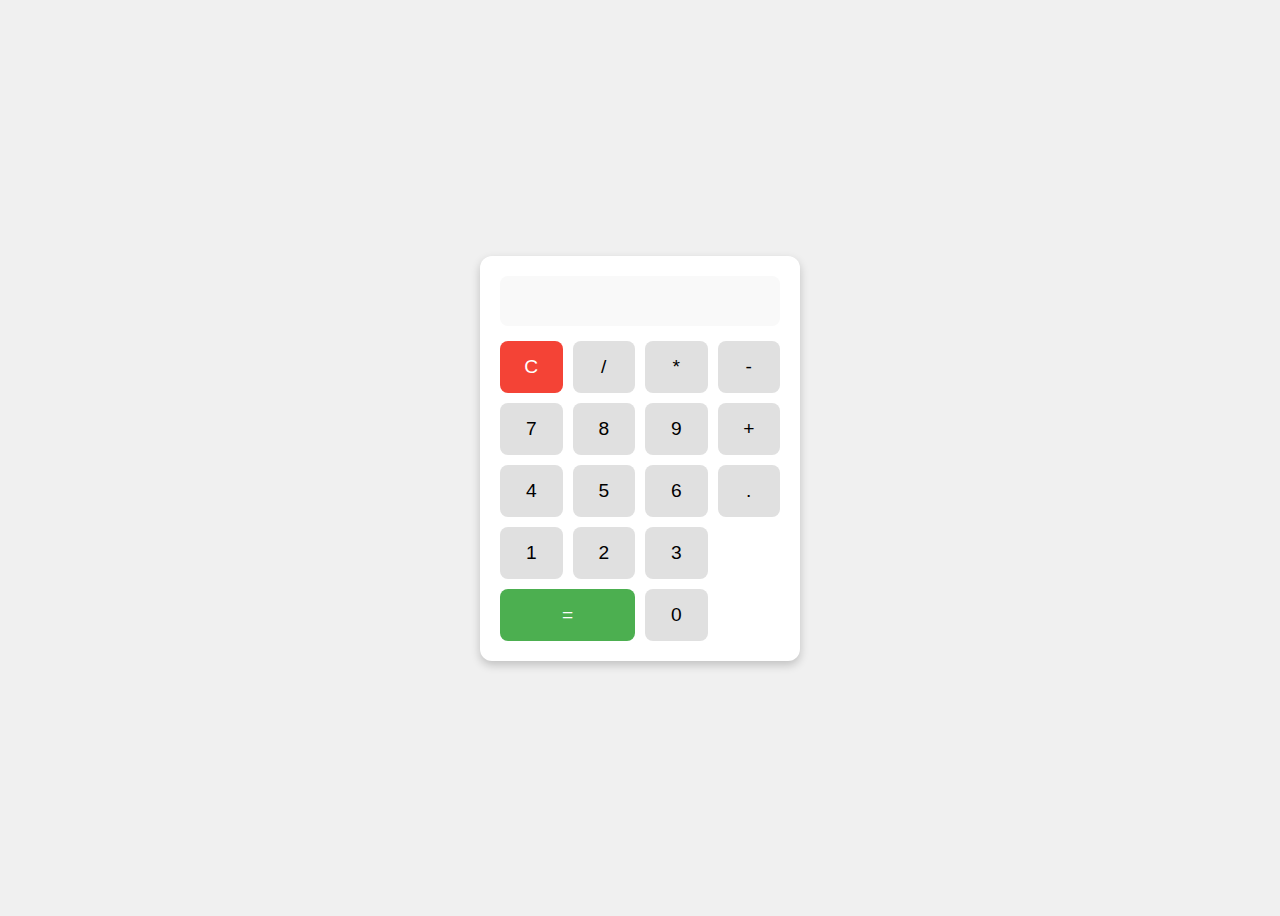
<file: calculator/index.html>
<!DOCTYPE html>
<html lang="en">
  <head>
    <meta charset="UTF-8" />
    <meta name="viewport" content="width=device-width, initial-scale=1.0" />
    <title>JS Calculator</title>
    <link rel="preconnect" href="https://fonts.googleapis.com" />
    <link rel="preconnect" href="https://fonts.gstatic.com" crossorigin />
    <link
      href="https://fonts.googleapis.com/css2?family=Inter:ital,opsz,wght@0,14..32,100..900;1,14..32,100..900&display=swap"
      rel="stylesheet"
    />
    <link rel="stylesheet" href="styles.css" />
  </head>
  <body>
    <div class="calculator">
      <input type="text" class="display" id="display" disabled />
      <div class="buttons">
        <button class="clear">C</button>
        <button>/</button>
        <button>*</button>
        <button>-</button>
        <button>7</button>
        <button>8</button>
        <button>9</button>
        <button>+</button>
        <button>4</button>
        <button>5</button>
        <button>6</button>
        <button>.</button>
        <button>1</button>
        <button>2</button>
        <button>3</button>
        <button class="equal">=</button>
        <button>0</button>
      </div>
    </div>
    <script src="script.js"></script>
  </body>
</html>
</file>
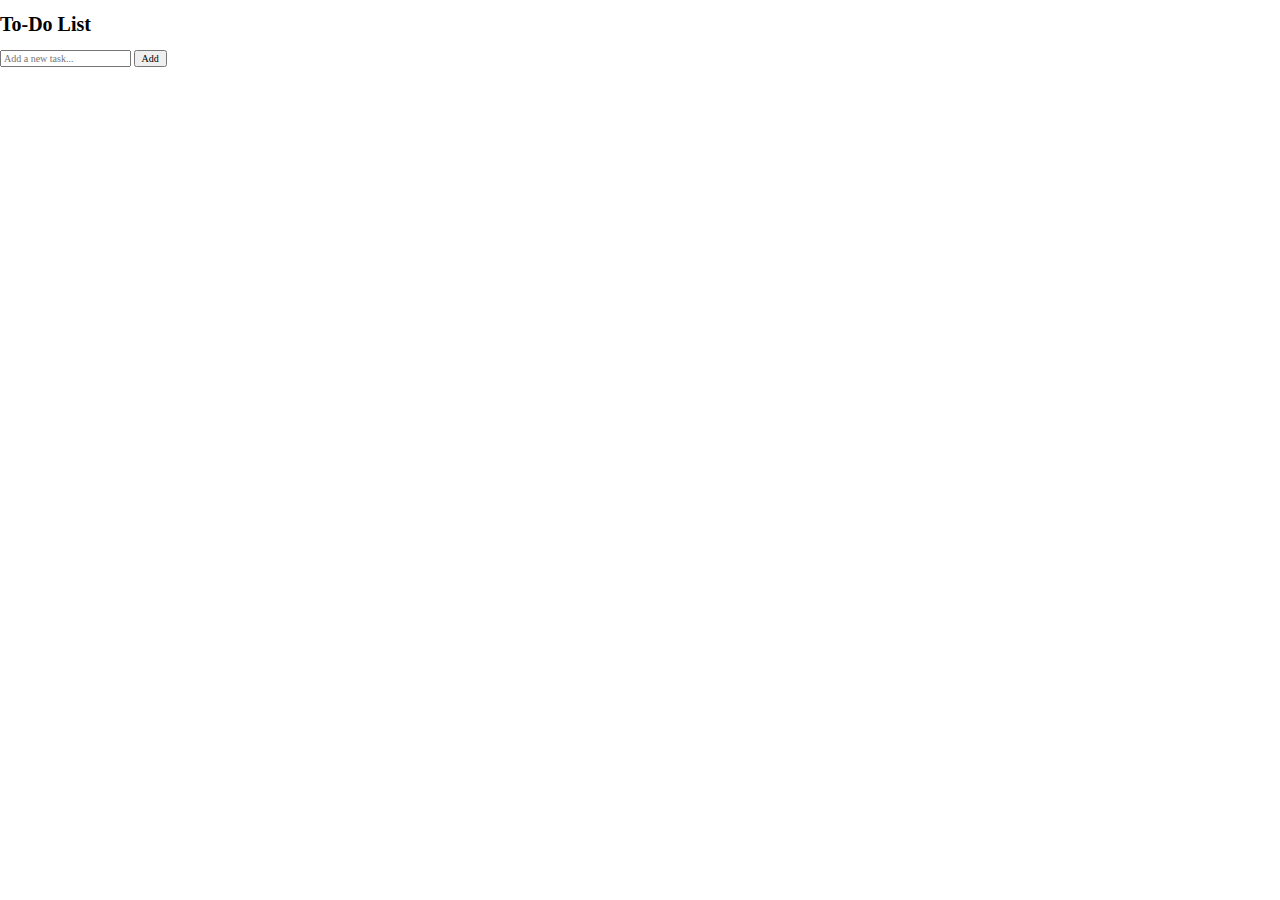
<file: to-do/index.html>
<!DOCTYPE html>
<html lang="en">
  <head>
    <meta charset="UTF-8" />
    <meta name="viewport" content="width=device-width, initial-scale=1.0" />
    <title>Document</title>
    <link rel="preconnect" href="https://fonts.googleapis.com" />
    <link rel="preconnect" href="https://fonts.gstatic.com" crossorigin />
    <link
      href="https://fonts.googleapis.com/css2?family=Lato&family=Tiro+Bangla&display=swap"
      rel="stylesheet"
    />
    <link rel="stylesheet" href="css/normalize.css" />
    <link rel="stylesheet" href="css/styles.css" />
  </head>
  <body>
    <div class="container">
      <h1 class="heading">To-Do List</h1>
      <form class="todo-form" id="todo-form">
        <input type="text" id="todo-input" placeholder="Add a new task..." />
        <button type="submit">Add</button>
      </form>
      <ul id="todo-list"></ul>
    </div>
    <script src="js/main.js"></script>
  </body>
</html>
</file>
<file: calculator/styles.css>
body {
  display: flex;
  justify-content: center;
  align-items: center;
  height: 100vh;
  background: #f0f0f0;
  font-family: "Inter", sans-serif;
  font-optical-sizing: auto;
  font-style: normal;
}

.calculator {
  background: #fff;
  padding: 20px;
  border-radius: 12px;
  box-shadow: 0 4px 10px rgba(0, 0, 0, 0.2);
  width: 280px;
}

.display {
  width: 100%;
  height: 50px;
  text-align: right;
  padding: 10px;
  font-size: 1.5em;
  border: none;
  background: #f9f9f9;
  border-radius: 8px;
  margin-bottom: 15px;
  box-sizing: border-box;
}

.buttons {
  display: grid;
  grid-template-columns: repeat(4, 1fr);
  gap: 10px;
}

button {
  padding: 15px;
  font-size: 1.2em;
  border: none;
  border-radius: 8px;
  background: #e0e0e0;
  cursor: pointer;
  transition: background 0.2s;
}

button:hover {
  background: #d4d4d4;
}

.equal {
  grid-column: span 2;
  background: #4caf50;
  color: white;
}

.equal:hover {
  background: #45a049;
}

.clear {
  background: #f44336;
  color: white;
}

.clear:hover {
  background: #e53935;
}
</file>
<file: to-do/css/styles.css>
:root {
  --color-heading: #f09022;
}

html {
  font-size: 62.5%;
}
</file>
